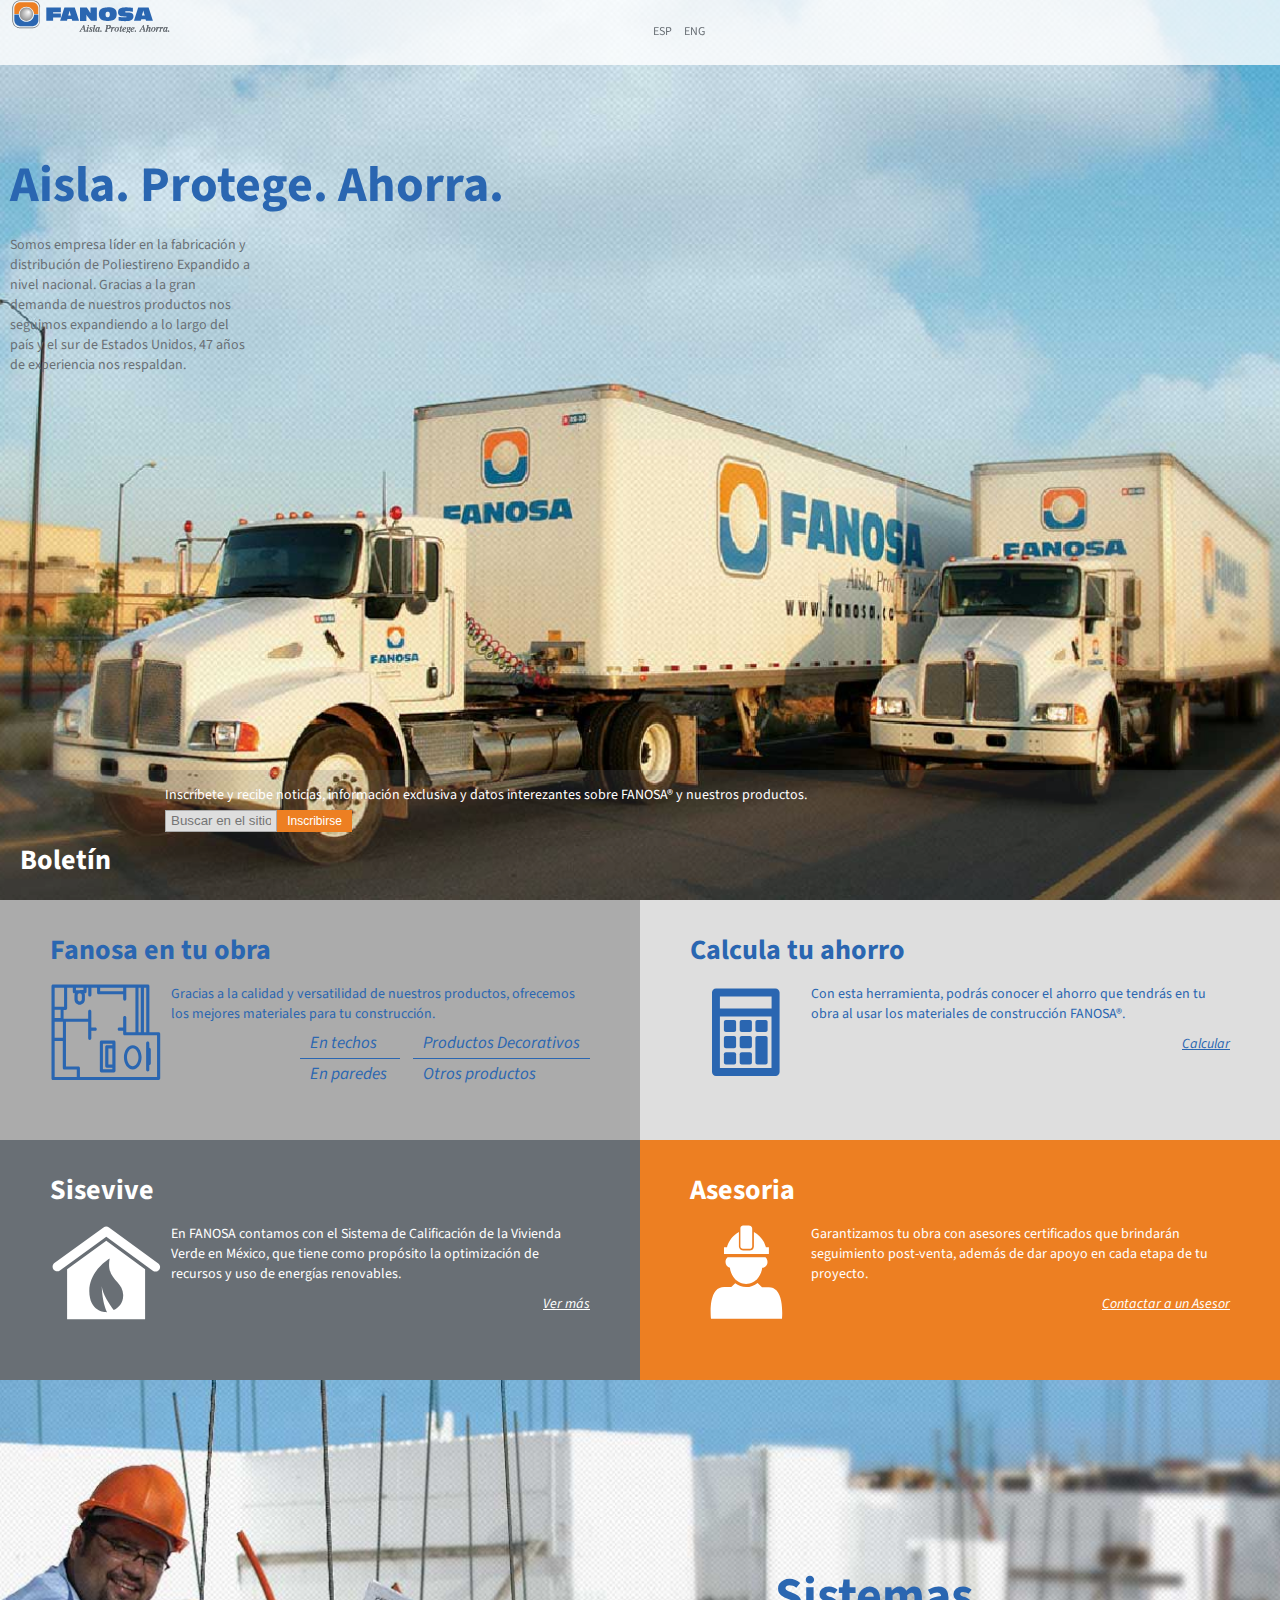
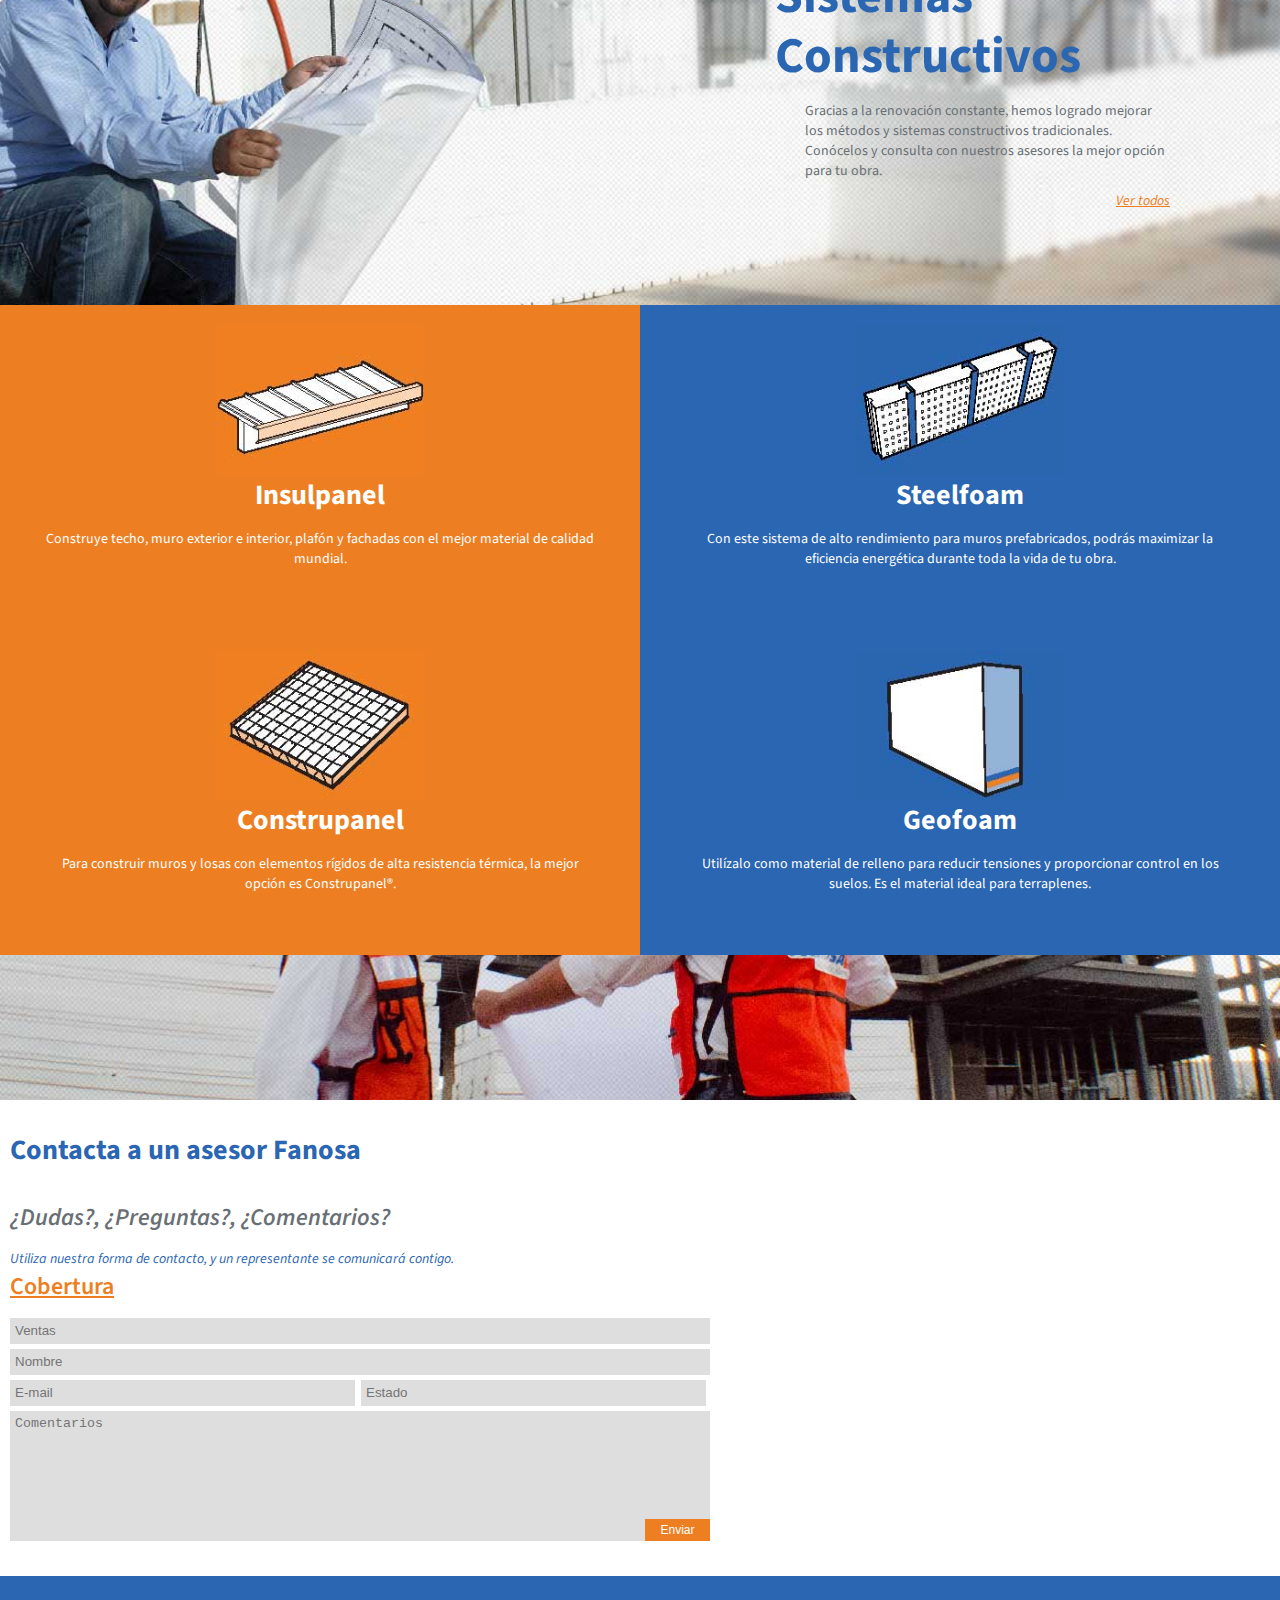
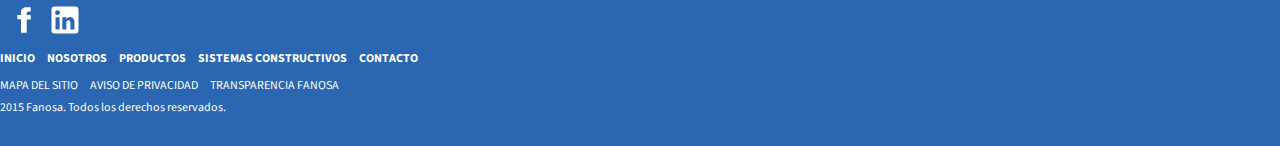
<file: index.html>
<!DOCTYPE html>
<html lang="en">
<head>
	<meta charset="UTF-8">
	<meta name="viewport" content="width=device-width, initial-scale=1">
	<link rel="shortcut icon" type="image/x-icon" href="favicon.ico">
	<title>Fanosa</title>
	<script src="js/jquery-1.11.3.min.js"></script>
	<script src="js/main.js"></script>
</head>
<body id="home">
	<div id="header"></div>
	<div class="welcome">
		<div class="text">
			<h1>Aisla. Protege. Ahorra.</h1>
			<p>Somos empresa líder en la fabricación y distribución de Poliestireno Expandido a nivel nacional. Gracias a la gran demanda de nuestros productos nos seguimos expandiendo a lo largo del país y el sur de Estados Unidos, 47 años de experiencia nos respaldan.
			</p>				
		</div>
		<div class="half boletin">
			<h2>Boletín</h2>
			<p>Inscríbete y recibe noticias, información exclusiva y datos interezantes sobre FANOSA® y nuestros productos.</p>
			<p>
				<input type="text" class="boletin" placeholder="Buscar en el sitio">
				<button value="submit" type="submit">Inscribirse</button>
			</p>
		</div>
	</div>
	<div class="secciones">
		<div class="half obra">
			<h2>Fanosa en tu obra</h2>
			<p>Gracias a la calidad y versatilidad de nuestros productos, ofrecemos los mejores materiales para tu construcción.</p>
				<div class="obrapdtos">
					<a href="#">En techos</a>
					<a href="#">Productos Decorativos</a>
					<a href="#">En paredes</a>
					<a href="#">Otros productos</a>
				</div>
		</div>
		<div class="half ahorro">
			<h2>Calcula tu ahorro</h2>
			<p>Con esta herramienta, podrás conocer el ahorro que tendrás en tu obra al usar los materiales de construcción FANOSA®.
				<span class="link"><a href="#">Calcular</a></span>
			</p>
		</div>
		<div class="half sisevive">
			<h2>Sisevive</h2>
			<p>En FANOSA contamos con el Sistema de Calificación de la Vivienda Verde en México, que tiene como propósito la optimización de recursos y uso de energías renovables.
				<span class="link"><a href="#">Ver más</a></span>
			</p>
		</div>
		<div class="half asesoria">
			<h2>Asesoria</h2>
			<p>Garantizamos tu obra con asesores certificados que brindarán seguimiento post-venta, además de dar apoyo en cada etapa de tu proyecto.
				<span class="link"><a href="#">Contactar a un Asesor</a></span>
			</p>
		</div>
	</div>
	<div class="sistemas">
		<div class="text">
			<h1>Sistemas Constructivos</h1>
			<p>Gracias a la renovación constante, hemos logrado mejorar los métodos y sistemas constructivos tradicionales. Conócelos y consulta con nuestros asesores la mejor opción para tu obra.
			<span class="link"><a href="#">Ver todos</a></span>
			</p>
		</div>
	</div>
	<div class="pdtos">
		<a href="#" class="quart">
			<h2>Insulpanel</h2>
			<p>Construye techo, muro exterior e interior, plafón y fachadas con el mejor material de calidad mundial.</p>
		</a>
		<a href="#" class="quart">
			<h2>Steelfoam</h2>
			<p>Con este sistema de alto rendimiento para muros prefabricados, podrás maximizar la eficiencia energética durante toda la vida de tu obra.</p>
		</a>
		<a href="#" class="quart">
			<h2>Construpanel</h2>
			<p>Para construir muros y losas con elementos rígidos de alta resistencia térmica, la mejor opción es Construpanel®.</p>
		</a>
		<a href="#" class="quart">
			<h2>Geofoam</h2>
			<p>Utilízalo como material de relleno para reducir tensiones y proporcionar control en los suelos. Es el material ideal para terraplenes.</p>
		</a>
	</div>
	<div class="imgbottom"></div>
	<div class="contacto">
		<div class="text">
			<h2>Contacta a un asesor Fanosa</h2>
			<div class="contacto-forma">
				<div class="right-col">
					<h3>¿Dudas?, ¿Preguntas?, ¿Comentarios?</h3>
					<p>Utiliza nuestra forma de contacto, y un representante se comunicará contigo. <br>
					<a href="#">Cobertura</a>
					</p>
				</div>
				<div class="forma">
					<input type="text" placeholder="Ventas">
					<input type="text" placeholder="Nombre">
					<input type="text" class="emailedo" placeholder="E-mail">
					<input type="text" class="emailedo" placeholder="Estado">
					<textarea type="text" placeholder="Comentarios"></textarea>
					<button value="submit" type="submit">Enviar</button>
				</div>
			</div>
		</div>
	</div>
	<div id="footer"></div>
</body>
</html>
</file>
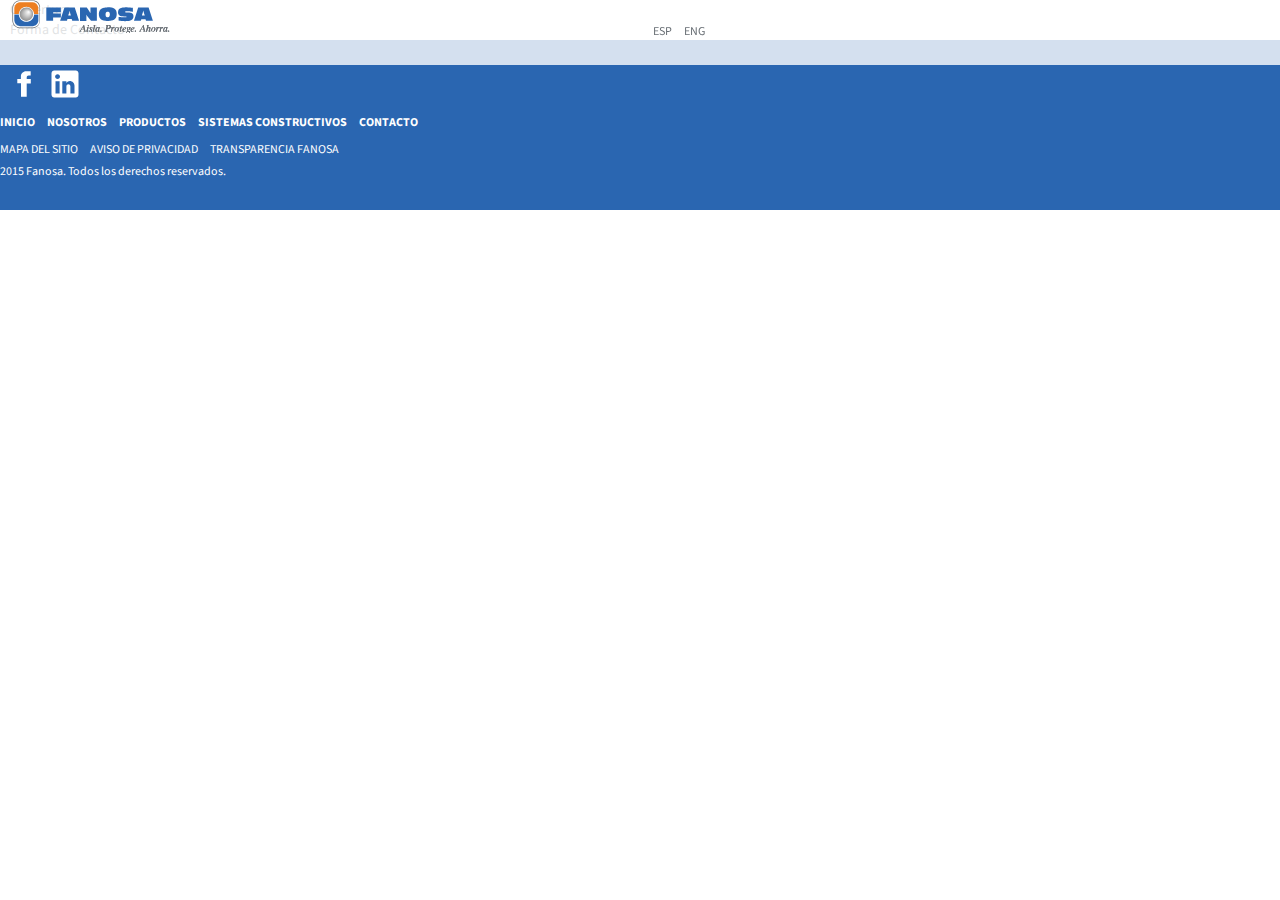
<file: contacto.html>
<!DOCTYPE html>
<html lang="en">
<head>
	<meta charset="UTF-8">
	<meta name="viewport" content="width=device-width, initial-scale=1">
	<link rel="shortcut icon" type="image/x-icon" href="favicon.ico">
	<title>Fanosa</title>
	<script src="js/jquery-1.11.3.min.js"></script>
	<script src="js/main.js"></script>
</head>
<body id="contacto">
	<div id="header"></div>
	<div class="cobertura">
		<div class="text">Cobertura</div>
	</div>
	<div class="forma">
		<div class="text">Forma de Contacto</div>
	</div>
	<div id="footer"></div>
</body>
</html>
</file>
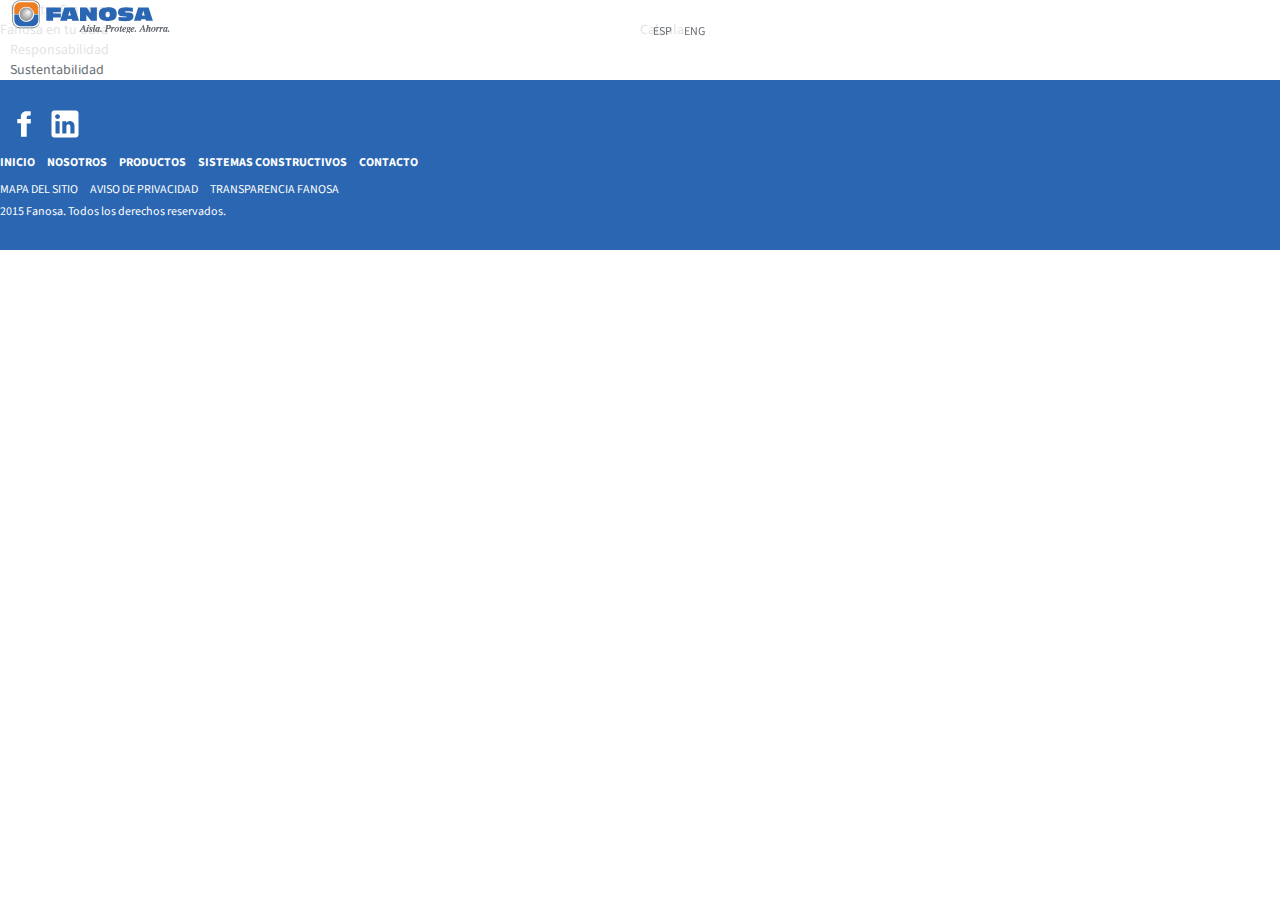
<file: nosotros.html>
<!DOCTYPE html>
<html lang="en">
<head>
	<meta charset="UTF-8">
	<meta name="viewport" content="width=device-width, initial-scale=1">
	<link rel="shortcut icon" type="image/x-icon" href="favicon.ico">
	<title>Fanosa</title>
	<script src="js/jquery-1.11.3.min.js"></script>
	<script src="js/main.js"></script>
</head>
<body id="nosotros">
	<div id="header"></div>
	<div class="empresa">
		<div class="text">Nuestra Empresa</div>
	</div>
	<div class="secciones">
		<div class="half mision-politicas">Fanosa en tu obra</div>
		<div class="half valores">Calcula</div>
	</div>
	<div class="responsabilidad">
		<div class="text">Responsabilidad</div>
	</div>
	<div class="sustentabilidad">
		<div class="text">Sustentabilidad</div>
	</div>
	<div id="footer"></div>
</body>
</html>
</file>
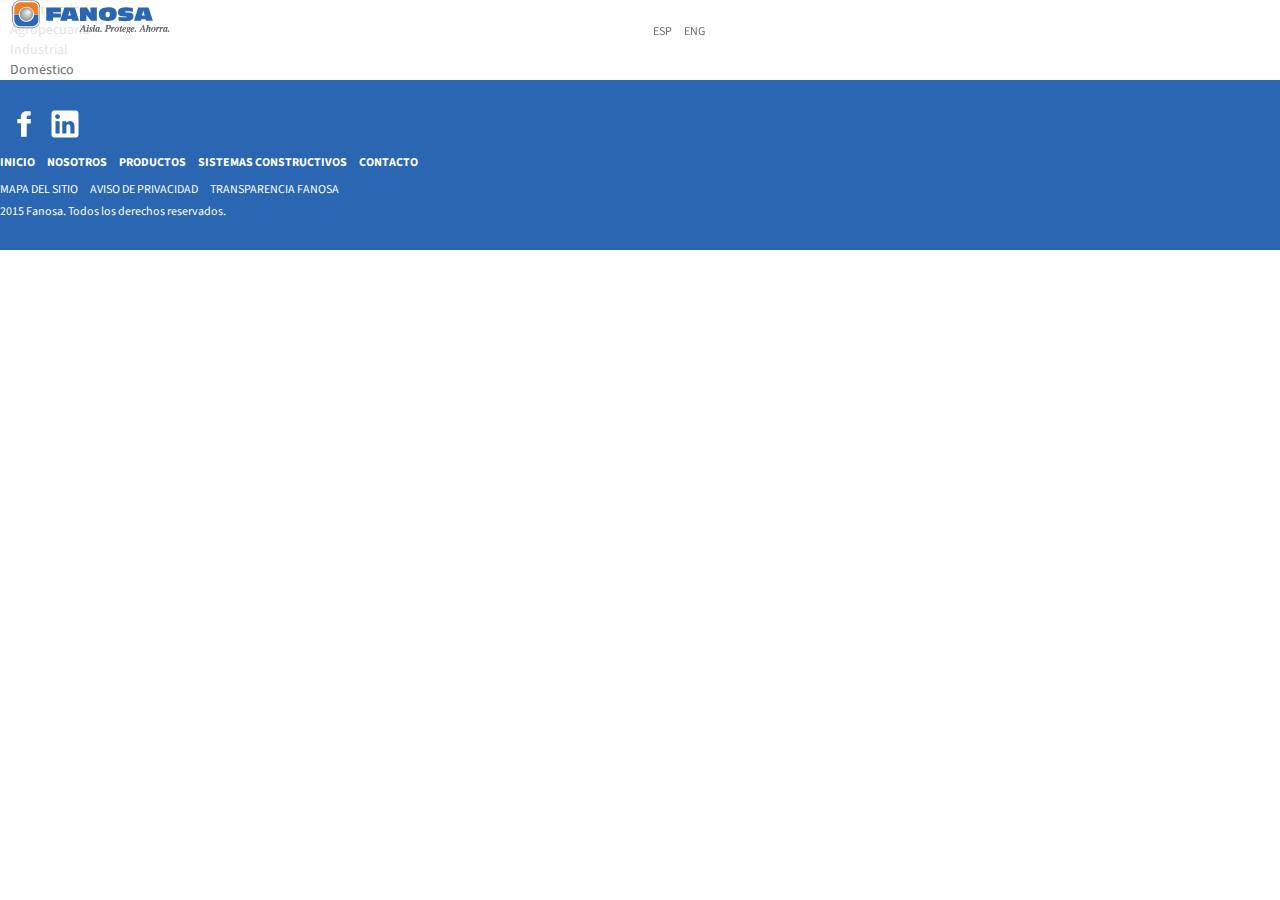
<file: productos.html>
<!DOCTYPE html>
<html lang="en">
<head>
	<meta charset="UTF-8">
	<meta name="viewport" content="width=device-width, initial-scale=1">
	<link rel="shortcut icon" type="image/x-icon" href="favicon.ico">
	<title>Fanosa</title>
	<script src="js/jquery-1.11.3.min.js"></script>
	<script src="js/main.js"></script>
</head>
<body id="productos">
	<div id="header"></div>
	<div class="contruccion">
		<div class="text">Construccion</div>
	</div>
	<div class="agropecuario">
		<div class="text">Agropecuario</div>
	</div>
	<div class="industrial">
		<div class="text">Industrial</div>
	</div>
	<div class="domestico">
		<div class="text">Doméstico</div>
	</div>
	<div id="footer"></div>
</body>
</html>
</file>
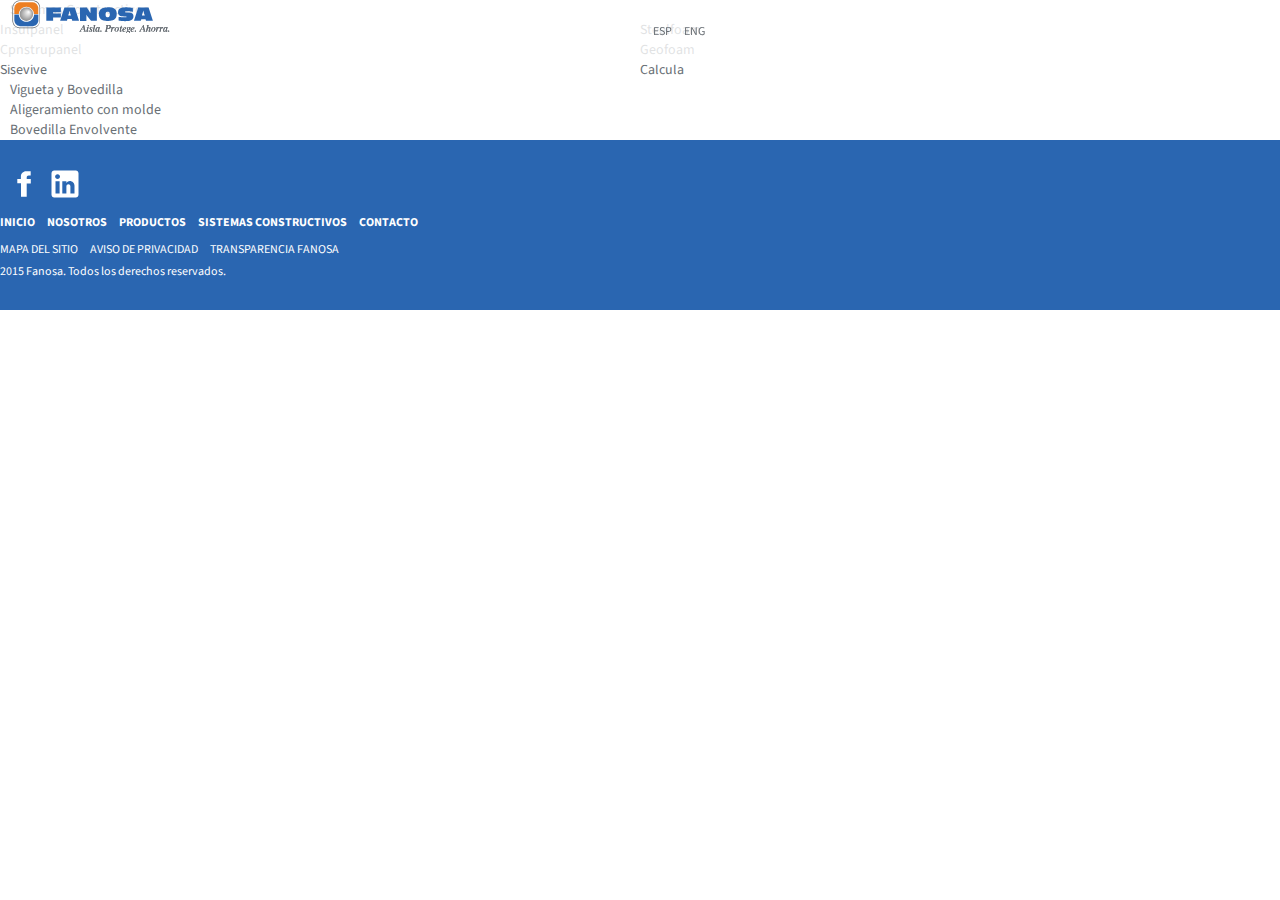
<file: sistemas.html>
<!DOCTYPE html>
<html lang="en">
<head>
	<meta charset="UTF-8">
	<meta name="viewport" content="width=device-width, initial-scale=1">
	<link rel="shortcut icon" type="image/x-icon" href="favicon.ico">
	<title>Fanosa</title>
	<script src="js/jquery-1.11.3.min.js"></script>
	<script src="js/main.js"></script>
</head>
<body id="sistemas">
	<div id="header"></div>
	<div class="sistemas">
		<div class="text">Sistemas Constructivos</div>
	</div>
	<div class="pdtos">
		<div class="quart">Insulpanel</div>
		<div class="quart">Steelfoam</div>
		<div class="quart">Cpnstrupanel</div>
		<div class="quart">Geofoam</div>
	</div>
	<div class="secciones">
		<div class="half">Sisevive</div>
		<div class="half">Calcula</div>
	</div>
	<div class="sistema">
		<div class="text">Vigueta y Bovedilla</div>
	</div>
	<div class="sistema">
		<div class="text">Aligeramiento con molde</div>
	</div>
	<div class="sistema">
		<div class="text">Bovedilla Envolvente</div>
	</div>
	<div id="footer"></div>
</body>
</html>
</file>
